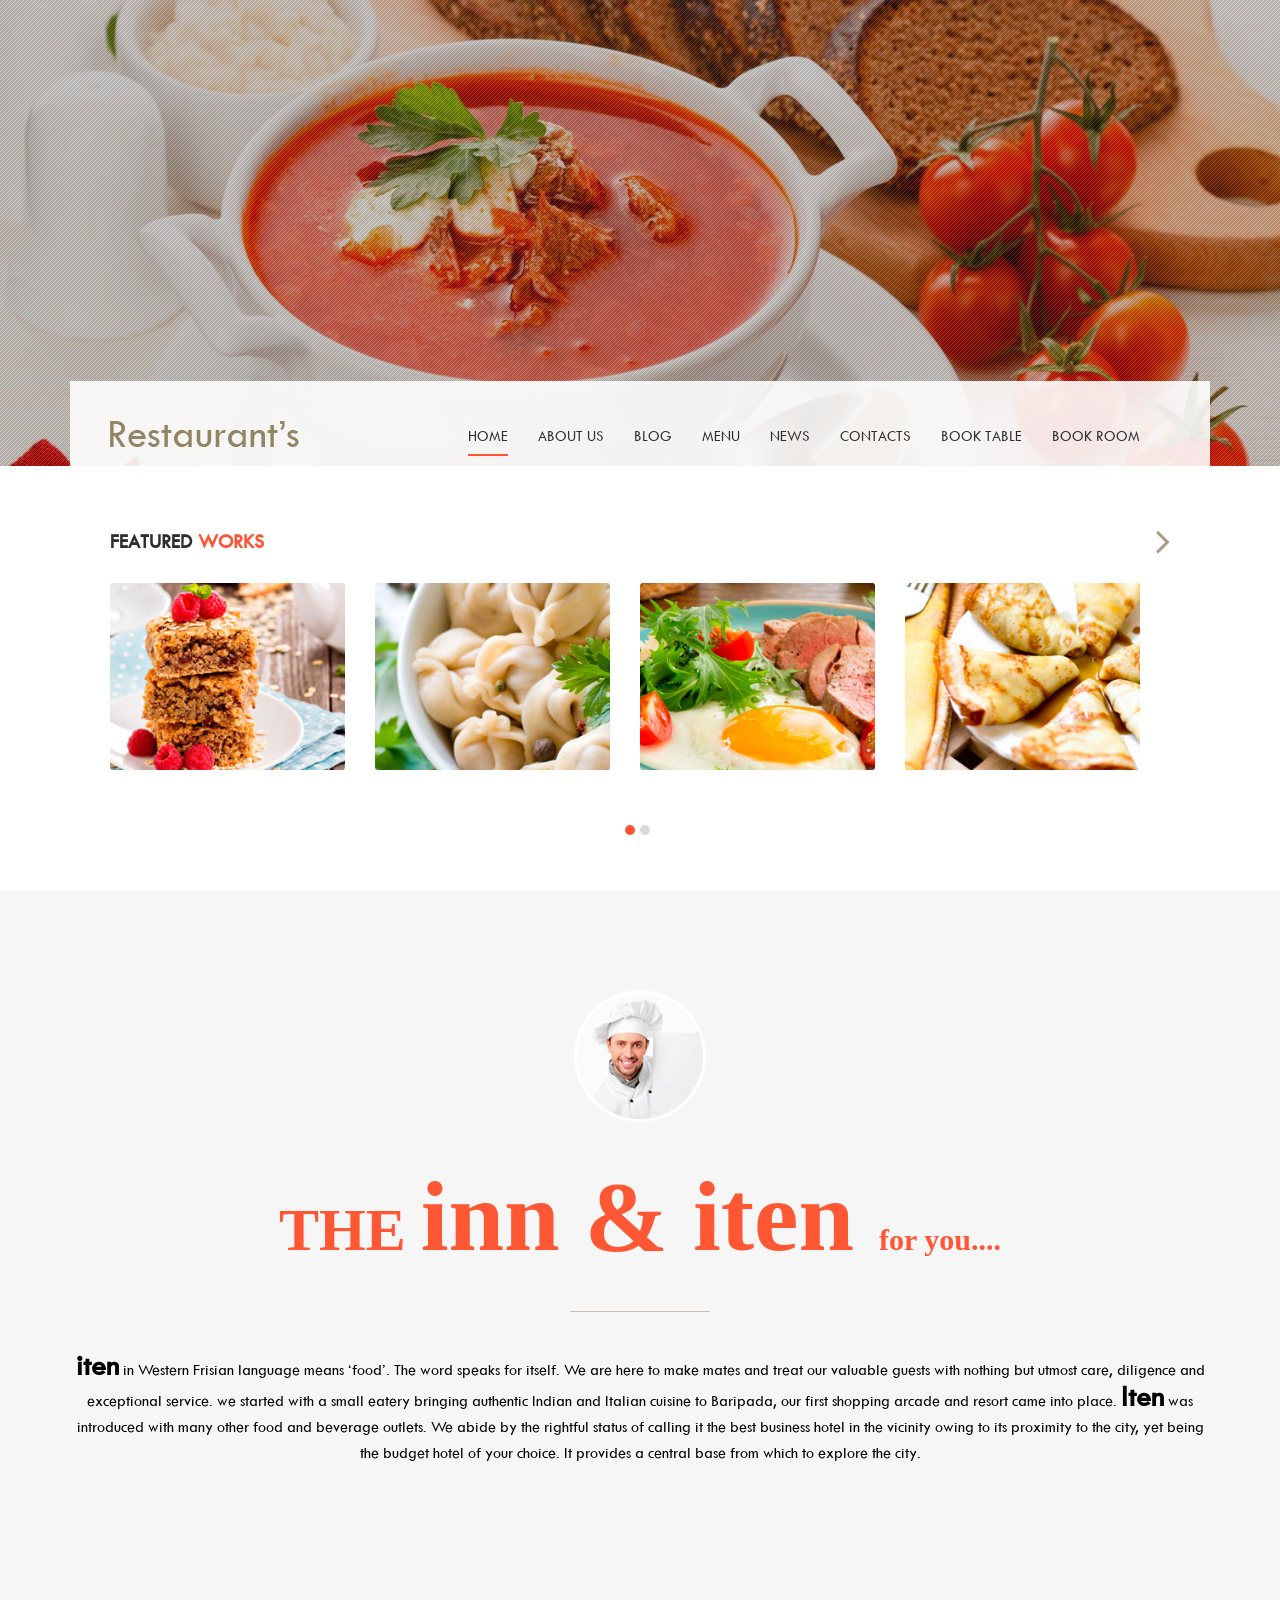
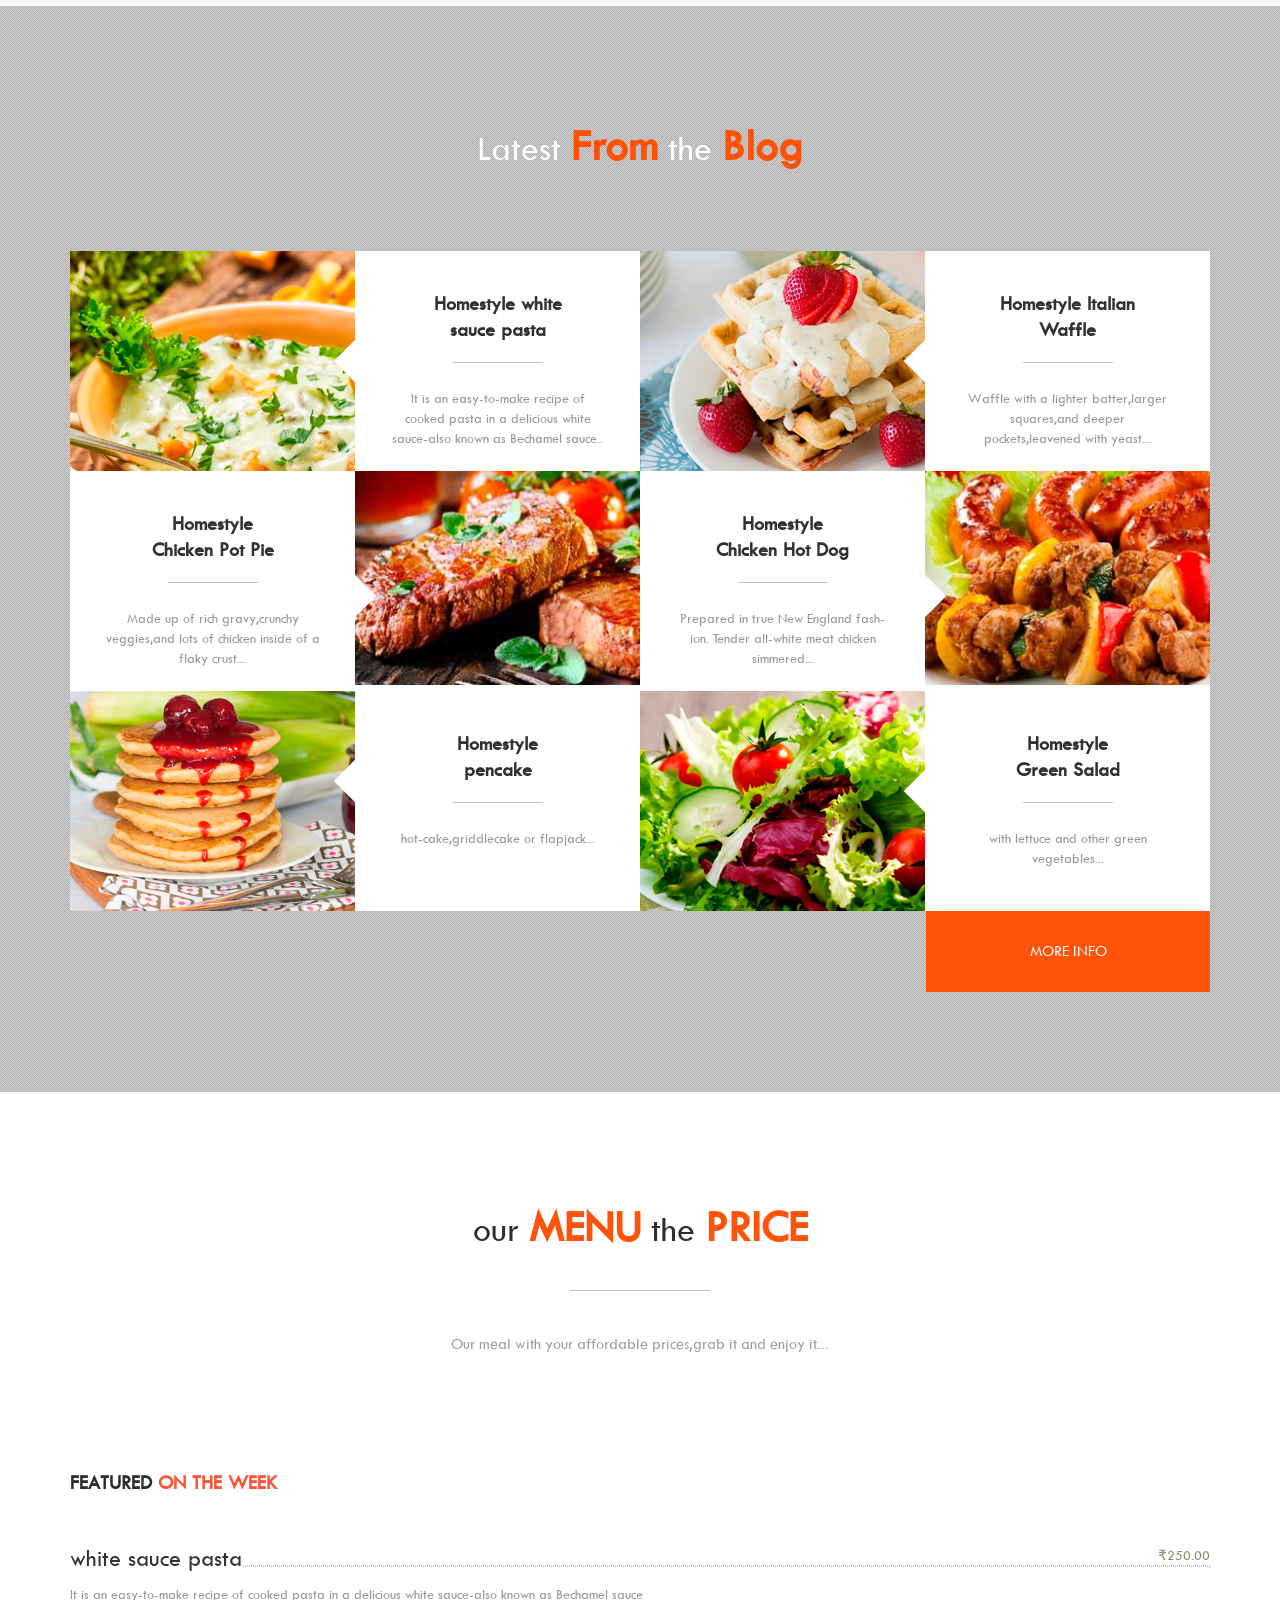
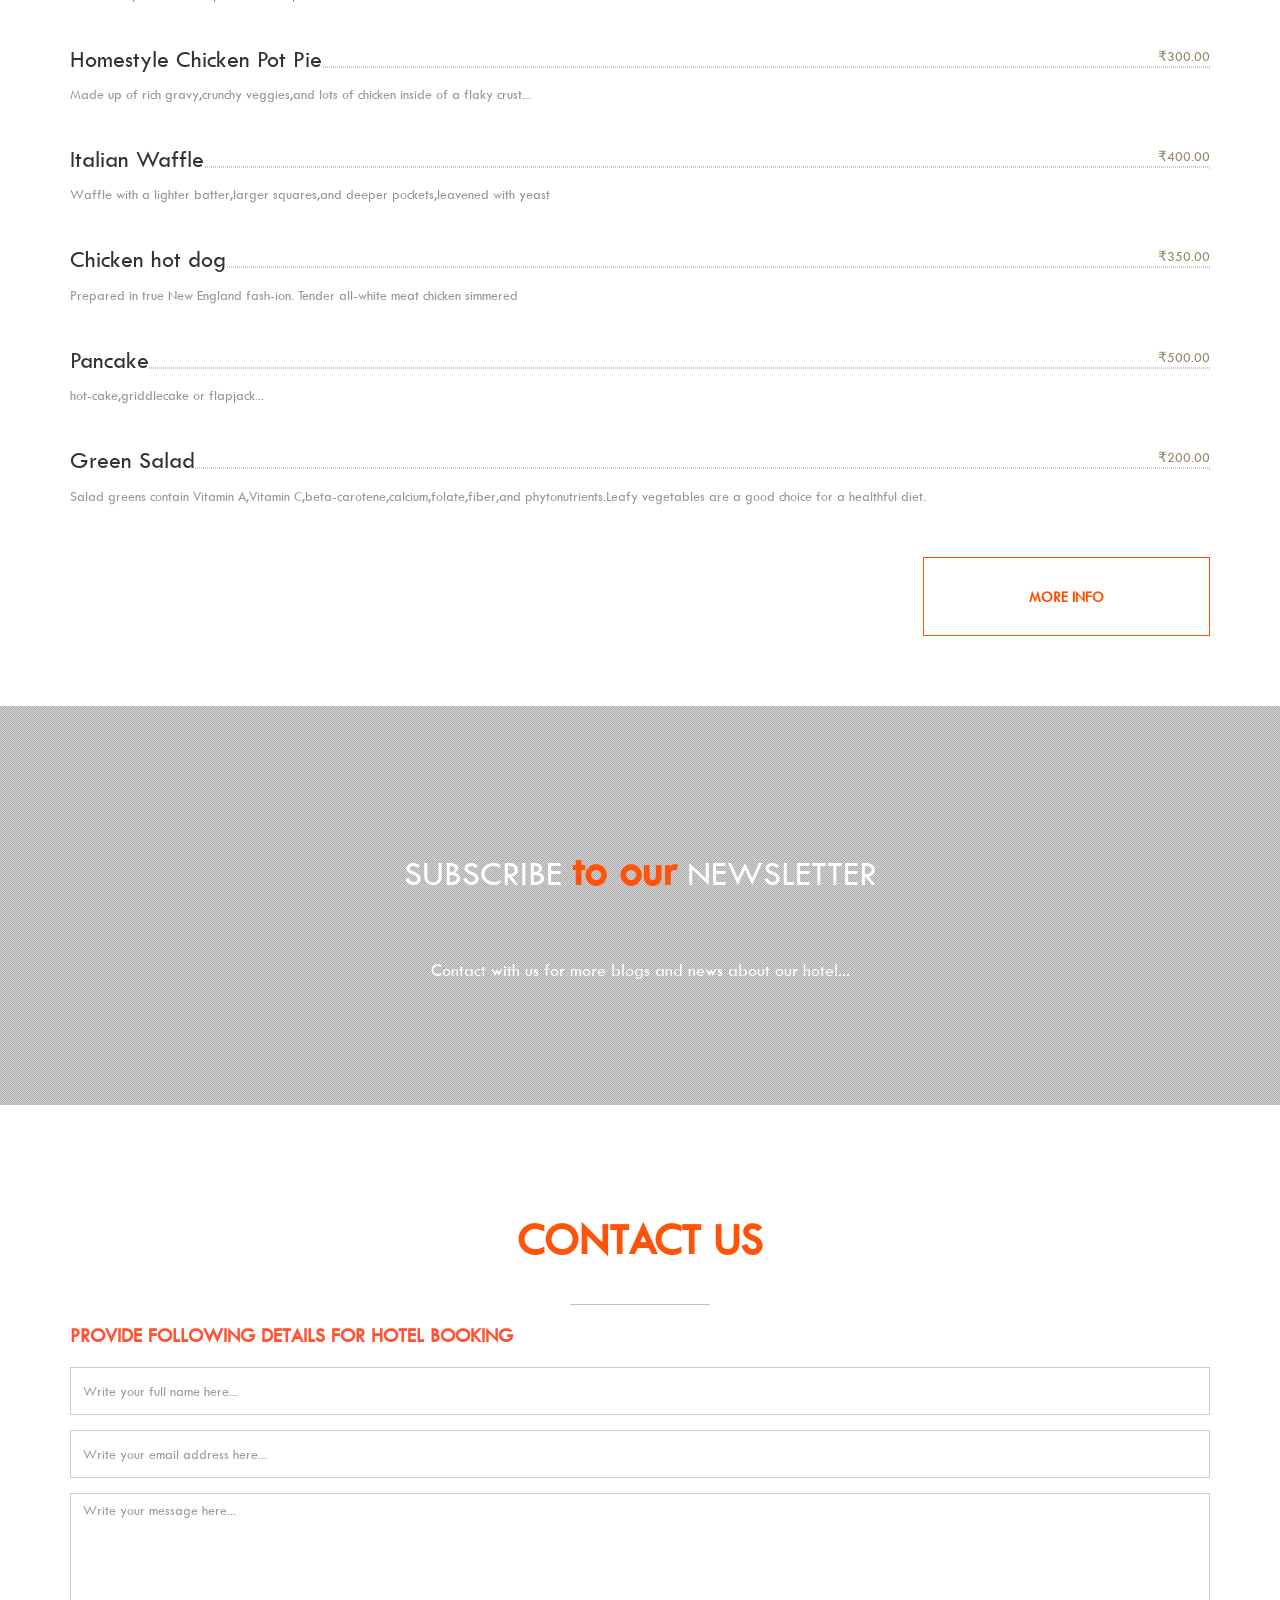
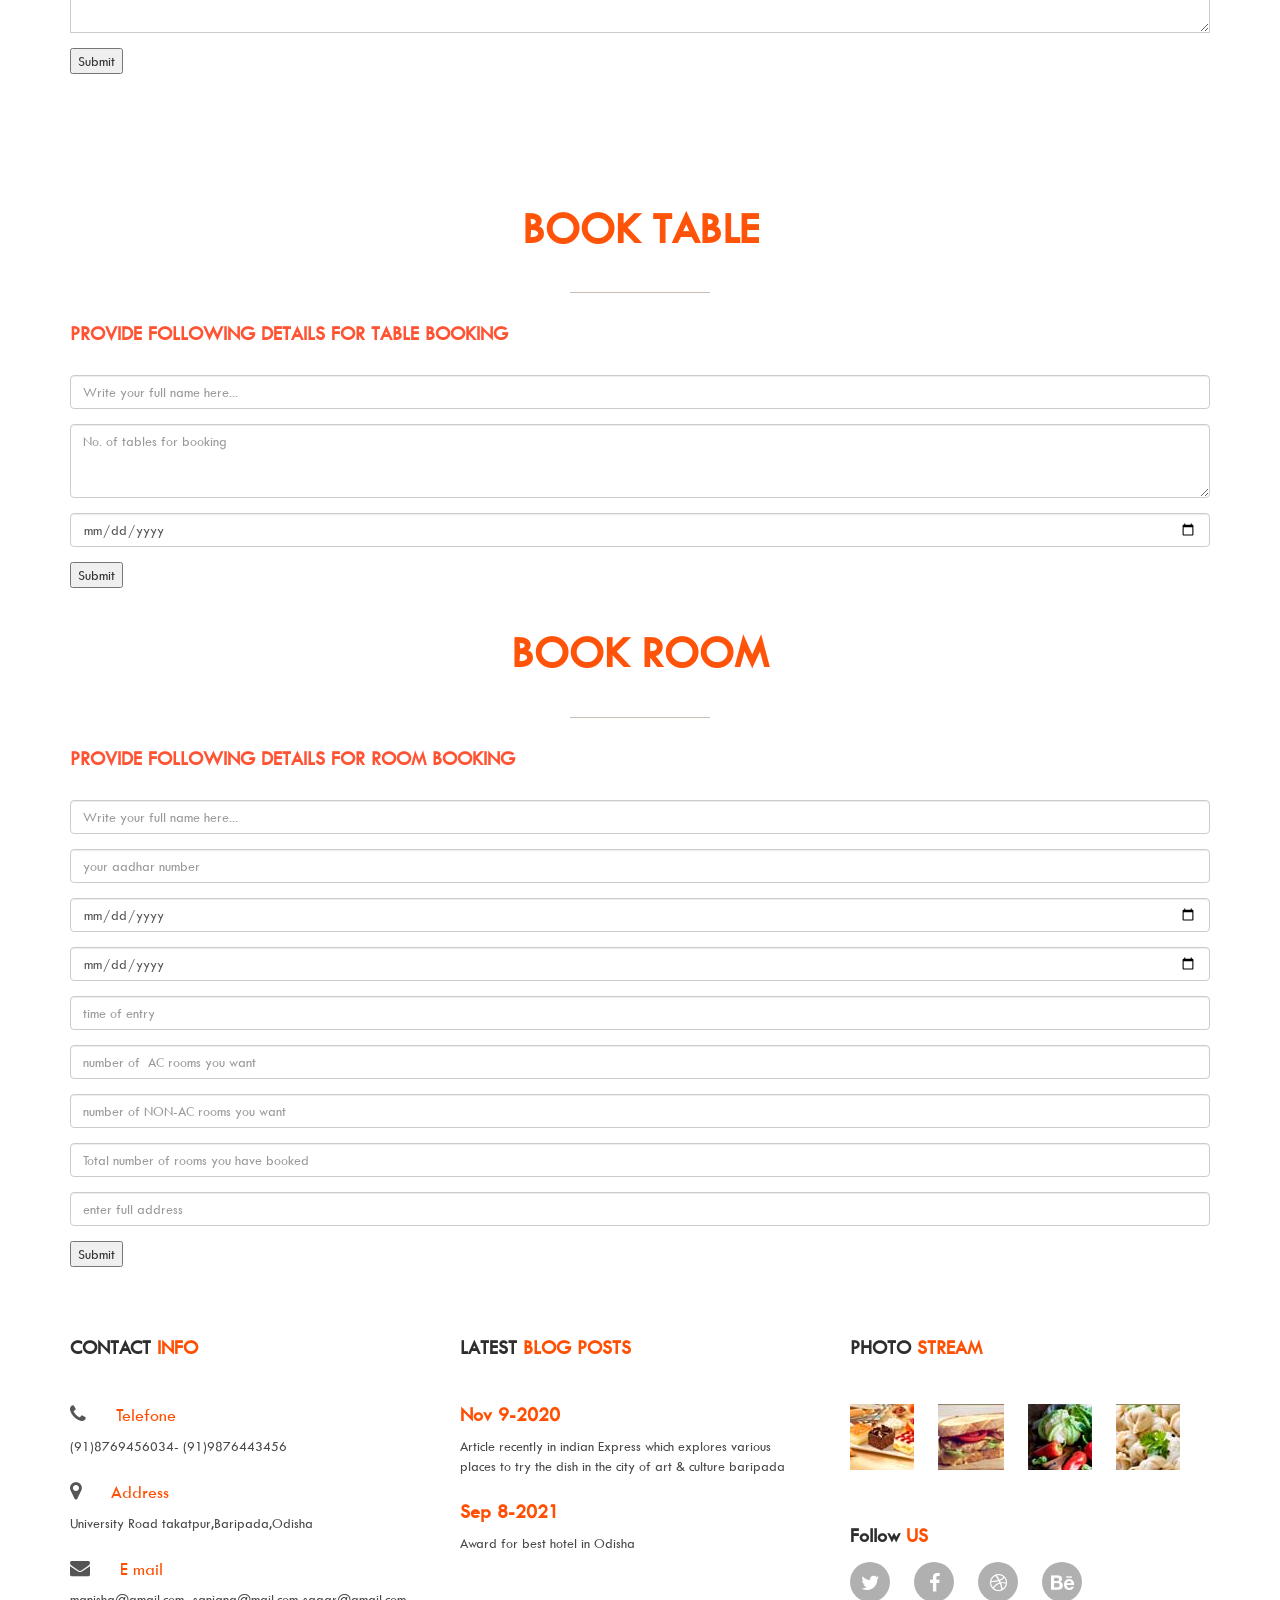
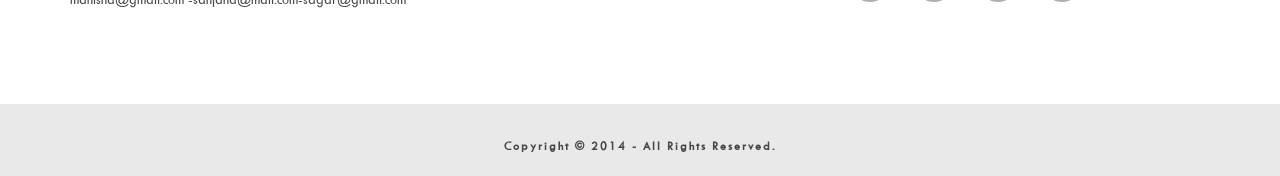
<file: index.html>
<!DOCTYPE html>
<html class="no-js">
	<head>
		<meta charset="utf-8">
		<meta http-equiv="X-UA-Compatible" content="IE=edge">
		<title>Hotelrestaurant Project</title>
		<meta name="description" content="">
		<meta name="viewport" content="width=device-width, initial-scale=1">
		<!-- CSS
        ================================================ -->
        <!-- Owl Carousel -->
		<link rel="stylesheet" href="css/owl.carousel.css">
        <!-- bootstrap.min css -->
		<link rel="stylesheet" href="css/bootstrap.min.css">
        <!-- Font-awesome.min css -->
		<link rel="stylesheet" href="css/font-awesome.min.css">
        <!-- Main Stylesheet -->
        <link rel="stylesheet" href="css/animate.min.css">

		<link rel="stylesheet" href="css/main.css">
        <!-- Responsive Stylesheet -->
		<link rel="stylesheet" href="css/responsive.css">
		<!-- Js -->
    <script src="js/vendor/modernizr-2.6.2.min.js"></script>
    <!-- <script src="//ajax.googleapis.com/ajax/libs/jquery/1.10.2/jquery.min.js"></script> -->
    <script>window.jQuery || document.write('<script src="js/vendor/jquery-1.10.2.min.js"><\/script>')</script>
    <script src="js/jquery.nav.js"></script>
    <script src="js/jquery.sticky.js"></script>
    <script src="js/bootstrap.min.js"></script>
    <script src="js/plugins.js"></script>
    <script src="js/wow.min.js"></script>
    <script src="js/main.js"></script>
    <script>
    function add()
    {
    	var x=document.getElementById('box1').value;
    	var y=document.getElementById('box2').value;
    	var out=document.getElementById('out');
    	var myresult=parseInt(x)+parseInt(y);
    	out.value=myresult;
    }</script>
	</head>
	<body>
	<!--
	header-img start 
	============================== -->
    <section id="hero-area">
      <img class="img-responsive" src="images/header.jpg" alt="">
    </section>
	<!--
    Header start 
	============================== -->
	<nav id="navigation">
        <div class="container">
            <div class="row">
                <div class="col-md-12">
                    <div class="block">
                        <nav class="navbar navbar-default">
                          <div class="container-fluid">
                            <!-- Brand and toggle get grouped for better mobile display -->
                            <div class="navbar-header">
                              <button type="button" class="navbar-toggle collapsed" data-toggle="collapse" data-target="#bs-example-navbar-collapse-1">
                                <span class="sr-only">Toggle navigation</span>
                                <span class="icon-bar"></span>
                                <span class="icon-bar"></span>
                                <span class="icon-bar"></span>
                              </button>
                                  <a class="navbar-brand" href="#">
                                    <img src="images/logo.png" alt="Logo">
                                  </a>

                            </div>

                            <!-- Collect the nav links, forms, and other content for toggling -->
                            <div class="collapse navbar-collapse" id="bs-example-navbar-collapse-1">
                              <ul class="nav navbar-nav navbar-right" id="top-nav">
                                <li><a href="#hero-area">Home</a></li>
                                <li><a href="#about-us">About us</a></li>
                                <li><a href="#blog">Blog</a></li>
                                <li><a href="#price">Menu</a></li>
                                <li><a href="#subscribe">News</a></li>
                                <li><a href="#contact-us">Contacts</a></li>
                                <li><a href="#table">Book Table</a></li>
                                <li><a href="#room">Book Room</a></li>
                              </ul>
                            </div><!-- /.navbar-collapse -->
                          </div><!-- /.container-fluid -->
                        </nav>
                    </div>
                </div><!-- .col-md-12 close -->
            </div><!-- .row close -->
        </div><!-- .container close -->
	</nav><!-- header close -->
    <!--
    Slider start
    ============================== -->
    <section id="slider">
        <div class="container">
            <div class="row">
                <div class="col-md-12">
                    <div class="block wow fadeInUp" data-wow-duration="500ms" data-wow-delay="300ms">
                        <div class="title">
                            <h3>Featured <span>Works</span></h3>
                        </div>
                        <div id="owl-example" class="owl-carousel">
                            <div>
                                <img class="img-responsive" src="images/slider/slider-img-1.jpg" alt="">
                            </div>
                            <div>
                                <img class="img-responsive" src="images/slider/slider-img-2.jpg" alt="">
                            </div>
                            <div>
                                <img class="img-responsive" src="images/slider/slider-img-3.jpg" alt="">
                            </div>
                            <div>
                                <img class="img-responsive" src="images/slider/slider-img-4.jpg" alt="">
                            </div>
                            <div>
                                <img class="img-responsive" src="images/slider/slider-img-1.jpg" alt="">
                            </div>
                            <div>
                                <img class="img-responsive" src="images/slider/slider-img-2.jpg" alt="">
                            </div>
                            <div>
                                <img class="img-responsive" src="images/slider/slider-img-3.jpg" alt="">
                            </div>
                            <div>
                                <img class="img-responsive" src="images/slider/slider-img-4.jpg" alt="">
                            </div>
                        
                        </div>
                    </div>
                </div><!-- .col-md-12 close -->
            </div><!-- .row close -->
        </div><!-- .container close -->
    </section><!-- slider close -->
    <!--
    about-us start
    ============================== -->
    <section id="about-us">
        <div class="container">
            <div class="row">
                <div class="col-md-12">
                    <div class="block">
                        <img class="wow fadeInUp" data-wow-duration="300ms" data-wow-delay="400ms" src="images/cooker-img.png" alt="cooker-img">
                        <h1 class="heading wow fadeInUp" data-wow-duration="400ms" data-wow-delay="500ms" ><span style="font-family:'Gabriola'; color:#FF5733;font-size:60px;"> THE&nbsp</span ><span style="font-family:'Gabriola'; color:#FF5733;font-size:100px;">inn & iten </span ><span style="font-family:'Gabriola'; color:#FF5733;font-size:30px;">for you....</span></br>
                        </h1>
                        <p class="wow fadeInUp" data-wow-duration="300ms" data-wow-delay="600ms"><span style="color:black;"><span style="font-weight:bold;font-size:30px;">iten</span> in Western Frisian language means ‘food’. The word speaks for itself. We are here to make mates and treat our valuable guests with nothing but utmost care, diligence and exceptional service.

 we started with a small eatery bringing authentic Indian and Italian cuisine to Baripada, our first shopping arcade and resort came into place. <span style="font-weight:bold;font-size:30px;">Iten</span> was introduced with many other food and beverage outlets.

We abide by the rightful status of calling it the best business hotel in the vicinity owing to its proximity to the city, yet being the budget hotel of your choice. It provides a central base from which to explore the city.</span> </br></p>
                    </div>
                </div><!-- .col-md-12 close -->
            </div><!-- .row close -->
        </div><!-- .containe close -->
    </section><!-- #call-to-action close -->
    <!--
    blog start
    ============================ -->
    <section id="blog">
        <div class="container">
            <div class="row">
                <div class="col-md-12">
                    <div class="block">
                        <h1 class="heading">Latest <span>From</span> the <span>Blog</span></h1>
                        <ul>
                            <li class="wow fadeInLeft" data-wow-duration="300ms" data-wow-delay="300ms">
                                <div class="blog-img">
                                    <img src="images/blog/blog-img-1.jpg" alt="blog-img">
                                </div>
                                <div class="content-right">
                                    <h3>Homestyle white sauce pasta</h3>
                                    <p>It is an easy-to-make recipe of cooked pasta in a delicious white sauce-also known as Bechamel sauce..</p>
                                </div>
                            </li>
                            <li class="wow fadeInLeft" data-wow-duration="300ms" data-wow-delay="400ms">
                                <div class="blog-img">
                                    <img src="images/blog/blog-img-2.jpg" alt="blog-img">
                                </div>
                                <div class="content-right">
                                    <h3>Homestyle Italian Waffle</h3>
                                    <p>Waffle with a lighter batter,larger squares,and deeper pockets,leavened with yeast...</p>
                                </div>
                            </li>
                            <li class="wow fadeInLeft" data-wow-duration="300ms" data-wow-delay="500ms">
                                <div class="content-left">
                                    <h3>Homestyle Chicken Pot Pie</h3>
                                    <p>Made up of rich gravy,crunchy veggies,and lots of chicken inside of a flaky crust...</p>
                                </div>
                                <div class="blog-img-2">
                                    <img src="images/blog/blog-img-3.jpg" alt="blog-img">
                                </div>
                            </li>
                            <li class="wow fadeInLeft" data-wow-duration="300ms" data-wow-delay="600ms">
                                <div class="content-left">
                                    <h3>Homestyle Chicken Hot Dog</h3>
                                    <p>Prepared in true New England fash-ion. Tender all-white meat chicken simmered...</p>
                                </div>
                                <div class="blog-img-2">
                                    <img src="images/blog/blog-img-4.jpg" alt="blog-img">
                                </div>
                            </li>
                            <li class="wow fadeInLeft" data-wow-duration="300ms" data-wow-delay="700ms">
                                <div class="blog-img">
                                    <img src="images/blog/blog-img-5.jpg" alt="blog-img">
                                </div>
                                <div class="content-right">
                                    <h3>Homestyle pencake</h3>
                                    <p>hot-cake,griddlecake or flapjack...</p>
                                </div>
                            </li>
                            <li class="wow fadeInUp" data-wow-duration="300ms" data-wow-delay="800ms">
                                <div class="blog-img">
                                    <img src="images/blog/blog-img-6.jpg" alt="blog-img">
                                </div>
                                <div class="content-right">
                                    <h3>Homestyle Green Salad</h3>
                                    <p>with lettuce and other green vegetables...</p>
                                </div>
                            </li>
                        </ul>
                        <a class="btn btn-default btn-more-info wow bounceIn" data-wow-duration="500ms" data-wow-delay="1200ms" href="#" role="button">More Info</a>
                    </div>
                </div><!-- .col-md-12 close -->
            </div><!-- .row close -->
        </div><!-- .containe close -->
    </section><!-- #blog close -->
    <!--
    price start
    ============================ -->
    <section id="price">
        <div class="container">
            <div class="row">
                <div class="col-md-12">
                    <div class="block">
                        <h1 class="heading wow fadeInUp" data-wow-duration="300ms" data-wow-delay="300ms">our <span>MENU</span> the <span>PRICE</span></h1>
                        <p class="wow fadeInUp" data-wow-duration="300ms" data-wow-delay="400ms">Our meal with your affordable prices,grab it and enjoy it... </p>
                        <div class="pricing-list">
                            <div class="title">
                                <h3>Featured <span>on the week</span></h3>
                            </div>
                            <ul>
                                <li class="wow fadeInUp" data-wow-duration="300ms" data-wow-delay="300ms">
                                    <div class="item">
                                        <div class="item-title">
                                            <h2>white sauce pasta</h2>
                                            <div class="border-bottom"></div>
                                            <span>&#8377;250.00</span>
                                        </div>
                                        <p>It is an easy-to-make recipe of cooked pasta in a delicious white sauce-also known as Bechamel sauce</p>
                                    </div>
                                </li>
                                <li class="wow fadeInUp" data-wow-duration="300ms" data-wow-delay="400ms">
                                    <div class="item">
                                        <div class="item-title">
                                            <h2>Homestyle Chicken Pot Pie</h2>
                                            <div class="border-bottom"></div>
                                            <span>&#8377;300.00</span>
                                        </div>
                                        <p>Made up of rich gravy,crunchy veggies,and lots of chicken inside of a flaky crust...</p>
                                    </div>
                                </li>
                                <li class="wow fadeInUp" data-wow-duration="300ms" data-wow-delay="500ms">
                                    <div class="item">
                                        <div class="item-title">
                                            <h2>Italian Waffle </h2>
                                            <div class="border-bottom"></div>
                                            <span>&#8377;400.00</span>
                                        </div>
                                        <p>Waffle with a lighter batter,larger squares,and deeper pockets,leavened with yeast</p>
                                    </div>
                                </li>
                                <li class="wow fadeInUp" data-wow-duration="300ms" data-wow-delay="600ms">
                                    <div class="item">
                                        <div class="item-title">
                                            <h2>Chicken hot dog</h2>
                                            <div class="border-bottom"></div>
                                            <span>&#8377;350.00</span>
                                        </div>
                                        <p>Prepared in true New England fash-ion. Tender all-white meat chicken simmered</p>
                                    </div>
                               </li>
                                <li class="wow fadeInUp" data-wow-duration="300ms" data-wow-delay="700ms">
                                    <div class="item">
                                        <div class="item-title">
                                            <h2>Pancake</h2>
                                            <div class="border-bottom"></div>
                                            <span>&#8377;500.00</span>
                                        </div>
                                        <p>hot-cake,griddlecake or flapjack...</p>
                                    </div>
                                </li>
                                <li class="wow fadeInUp" data-wow-duration="300ms" data-wow-delay="800ms">
                                    <div class="item">
                                        <div class="item-title">
                                            <h2>Green Salad</h2>
                                            <div class="border-bottom"></div>
                                            <span>&#8377;200.00</span>
                                        </div>
                                        <p>Salad greens contain Vitamin A,Vitamin C,beta-carotene,calcium,folate,fiber,and phytonutrients.Leafy vegetables are a good choice for a healthful diet.</p>
                                    </div>
                                </li>
                            </ul>
                            <a class="btn btn-default pull-right wow bounceIn" data-wow-duration="500ms" data-wow-delay="1200ms" href="#" role="button">More Info</a>
                        </div>
                    </div>
                </div><!-- .col-md-12 close -->
            </div><!-- .row close -->
        </div><!-- .containe close -->
    </section><!-- #price close -->
    <!--
    subscribe start
    ============================ -->
    <section id="subscribe">
        <div class="container">
            <div class="row">
                <div class="col-md-12">
                    <div class="block">
                        <h1 class=" heading wow fadeInUp" data-wow-duration="300ms" data-wow-delay="300ms"> SUBSCRIBE <span>to our</span> NEWSLETTER</h1>
                        <p class="wow fadeInUp" data-wow-duration="300ms" data-wow-delay="400ms">Contact with us for more blogs and news about our hotel... </p>
                      <!-- <form class="form-inline">
                            <div class="form-group">
                                <div class="input-group">
                                    <input type="text" class="form-control" id="exampleInputAmount" placeholder="Enter your email to subscribe...">
                                    <div class="input-group-addon">
                                        <button class="btn btn-default" type="submit">subscribe</button>
                                    </div>
                                </div>
                            </div>
                        </form>-->
                    </div>
                </div><!-- .col-md-12 close -->
            </div><!-- .row close -->
        </div><!-- .containe close -->
    </section><!-- #subscribe close -->
    <!--
    CONTACT US  start
    ============================= -->
    <section id="contact-us">
        <div class="container">
            <div class="row">
                <div class="col-md-12">
                    <div class="block">
                        <h1 class="heading wow fadeInUp" data-wow-duration="500ms" data-wow-delay="300ms"><span>CONTACT US</span></h1>
                        <h3 class="title wow fadeInLeft" data-wow-duration="500ms" data-wow-delay="300ms"><span>Provide Following Details For Hotel Booking</span> </h3>
                        <form action="book-hotel" method="post">
                            <div class="form-group wow fadeInDown" data-wow-duration="500ms" data-wow-delay="600ms">
                                <input type="text" name="name" class="form-control" id="exampleInputEmail1" placeholder="Write your full name here...">
                            </div>
                            <div class="form-group wow fadeInDown" data-wow-duration="500ms" data-wow-delay="800ms">
                                <input type="text" name="email" class="form-control" placeholder="Write your email address here...">
                            </div>
                            <div class="form-group wow fadeInDown" data-wow-duration="500ms" data-wow-delay="1000ms">
                                <textarea class="form-control" name="message" rows="3" placeholder="Write your message here..."></textarea>
                            </div>
							<button onclick="popup()">Submit</button>
						 </form>
                    </div>
                </div><!-- .col-md-12 close -->
            </div><!-- .row close -->
        </div><!-- .container close -->
    </section><!-- #contact-us close -->
    <!--
    table booking  start
    ============================= -->
    <section id="table">
        <div class="container">
            <div class="row">
                <div class="col-md-12">
                    <div class="block">
                        <h1 class="heading wow fadeInUp" data-wow-duration="500ms" data-wow-delay="300ms"><span>BOOK TABLE</span></h1>
                        <h3 class="title wow fadeInLeft" data-wow-duration="500ms" data-wow-delay="300ms"><span>Provide Following Details For Table Booking</span> </h3>
                        <form action="book-table" method="post">
                            <div class="form-group wow fadeInDown" data-wow-duration="500ms" data-wow-delay="600ms">
                                <input type="text" name="name" class="form-control" id="exampleInputEmail1" placeholder="Write your full name here...">
                            </div>
                           <div class="form-group wow fadeInDown" data-wow-duration="500ms" data-wow-delay="1000ms">
                                <textarea class="form-control" name="tablebook" rows="3" placeholder="No. of tables for booking"></textarea>
                            </div>
                            <div class="form-group wow fadeInDown" data-wow-duration="500ms" data-wow-delay="1000ms">
                                <input type="date" class="form-control" name="date" rows="3" placeholder="Date">
                            </div>
                            
							<button onclick="popup()">Submit</button>
						 </form>
                    </div>
                </div><!-- .col-md-12 close -->
            </div><!-- .row close -->
        </div><!-- .container close -->
    </section><!-- #table close -->
    <!--
     room booking  start
    ============================= -->
    <section id="room">
        <div class="container">
            <div class="row">
                <div class="col-md-12">
                    <div class="block">
                        <h1 class="heading wow fadeInUp" data-wow-duration="500ms" data-wow-delay="300ms"><span>BOOK ROOM</span></h1>
                        <h3 class="title wow fadeInLeft" data-wow-duration="500ms" data-wow-delay="300ms"><span>Provide Following Details For Room Booking</span> </h3>
                        <form action="book-room" method="post">
                            <div class="form-group wow fadeInDown" data-wow-duration="500ms" data-wow-delay="600ms">
                                <input type="text" name="name" class="form-control" id="exampleInputEmail1" placeholder="Write your full name here...">
                            </div>
                           <div class="form-group wow fadeInDown" data-wow-duration="500ms" data-wow-delay="1000ms">
                                <input type="text" class="form-control" name="aadharno" rows="3" placeholder="your aadhar number">
                            </div>
                            <div class="form-group wow fadeInDown" data-wow-duration="500ms" data-wow-delay="1000ms">
                                <input type="date" class="form-control" name="edate" rows="3" placeholder="Date">
                            </div>
                             <div class="form-group wow fadeInDown" data-wow-duration="500ms" data-wow-delay="1000ms">
                                <input type="date" class="form-control" name="odate" rows="3" placeholder="Date">
                            </div>
                              <div class="form-group wow fadeInDown" data-wow-duration="500ms" data-wow-delay="1000ms">
                                <input type="text" class="form-control" name="time" rows="3" placeholder="time of entry">
                            </div>
                            <div class="form-group wow fadeInDown" data-wow-duration="500ms" data-wow-delay="1000ms">
                                <input type="text" class="form-control" name="acroom" id="box1"rows="3" oninput="add()" placeholder="number of  AC rooms you want">
                            </div>
                            
                            <div class="form-group wow fadeInDown" data-wow-duration="500ms" data-wow-delay="1000ms">
                                <input type="text" class="form-control" name="nonacroom" id="box2" rows="3" oninput="add()" placeholder="number of NON-AC rooms you want">
                            </div>
                          
                             <div class="form-group wow fadeInDown" data-wow-duration="500ms" data-wow-delay="1000ms">
                                <input type="text" class="form-control" name="roomno" rows="3" id="out" placeholder="Total number of rooms you have booked">
                            </div>
                             <div class="form-group wow fadeInDown" data-wow-duration="500ms" data-wow-delay="1000ms">
                                <input type="text" class="form-control" name="address" rows="3" placeholder="enter full address">
                            </div>
							<button onclick="popup()">Submit</button>
						 </form>
                    </div>
                </div><!-- .col-md-12 close -->
            </div><!-- .row close -->
        </div><!-- .container close -->
    </section><!-- #table close -->
    <!--
    footer  start
    ============================= -->
    <section id="footer">
        <div class="container">
            <div class="row">
                <div class="col-md-4">
                    <div class="block wow fadeInLeft"  data-wow-delay="200ms">
                        <h3>CONTACT <span>INFO</span></h3>
                        <div class="info">
                            <ul>
                                <li>
                                  <h4><i class="fa fa-phone"></i>Telefone</h4>
                                  <p>(91)8769456034- (91)9876443456</p>
                                    
                                </li>
                                <li>
                                  <h4><i class="fa fa-map-marker"></i>Address</h4>
                                  <p>University Road takatpur,Baripada,Odisha</p>
                                </li>
                                <li>
                                  <h4><i class="fa fa-envelope"></i>E mail</h4>
                                  <p>manisha@gmail.com -sanjana@mail.com-sagar@gmail.com</p>
                                  
                                </li>
                            </ul>
                        </div>
                    </div>
                </div>
                <!-- .col-md-4 close -->
                <div class="col-md-4">
                    <div class="block wow fadeInLeft"  data-wow-delay="700ms">
                        <h3>LATEST <span>BLOG POSTS</span></h3>
                        <div class="blog">
                            <ul>
                                <li>
                                    <h4><a href="#">Nov 9-2020</a></h4>
                                    <p>Article recently in indian Express which explores various places to try the dish in the city of art & culture baripada</p>
                                </li>
                                <li>
                                    <h4><a href="#">Sep 8-2021</a></h4>
                                    <p>Award for best hotel in Odisha</p>
                                </li>
                            </ul>                
                        </div>
                    </div>
                </div>
                <!-- .col-md-4 close -->
                <div class="col-md-4">
                    <div class="block wow fadeInLeft"  data-wow-delay="1100ms">
                        <div class="gallary">
                            <h3>PHOTO <span>STREAM</span></h3>
                            <ul>
                                <li>
                                    <a href="#"><img src="images/photo/photo-1.jpg" alt=""></a>
                                </li>
                                <li>
                                    <a href="#"><img src="images/photo/photo-2.jpg" alt=""></a>
                                </li>
                                <li>
                                    <a href="#"><img src="images/photo/photo-3.jpg" alt=""></a>
                                </li>
                                <li>
                                    <a href="#"><img src="images/photo/photo-4.jpg" alt=""></a>
                                </li>
                            </ul>
                        </div>
                        <div class="social-media-link">
                            <h3>Follow <span>US</span></h3>
                            <ul>
                                <li>
                                    <a href="#">
                                        <i class="fa fa-twitter"></i>
                                    </a>
                                </li>
                                <li>
                                    <a href="#">
                                        <i class="fa fa-facebook"></i>
                                    </a>
                                </li>
                                <li>
                                    <a href="#">
                                        <i class="fa fa-dribbble"></i>
                                    </a>
                                </li>
                                <li>
                                    <a href="#">
                                        <i class="fa fa-behance"></i>
                                    </a>
                                </li>
                            </ul>
                        </div>
                    </div>
                </div>
                <!-- .col-md-4 close -->
            </div><!-- .row close -->
        </div><!-- .containe close -->
    </section><!-- #footer close -->
    <!--
    footer-bottom  start
    ============================= -->
    <footer id="footer-bottom">
        <div class="container">
            <div class="row">
                <div class="col-md-12 col-sm-12">
                    <div class="block">
                        <p>Copyright &copy; 2014 - All Rights Reserved.</p>
                    </div>
                </div>
            </div>
        </div>
    </footer>
	</body>
	<script type="text/javascript">
	function popup() {
		alert('Your requet is under process. We will contact you soon.');
	}
</script>
</html>
</file>
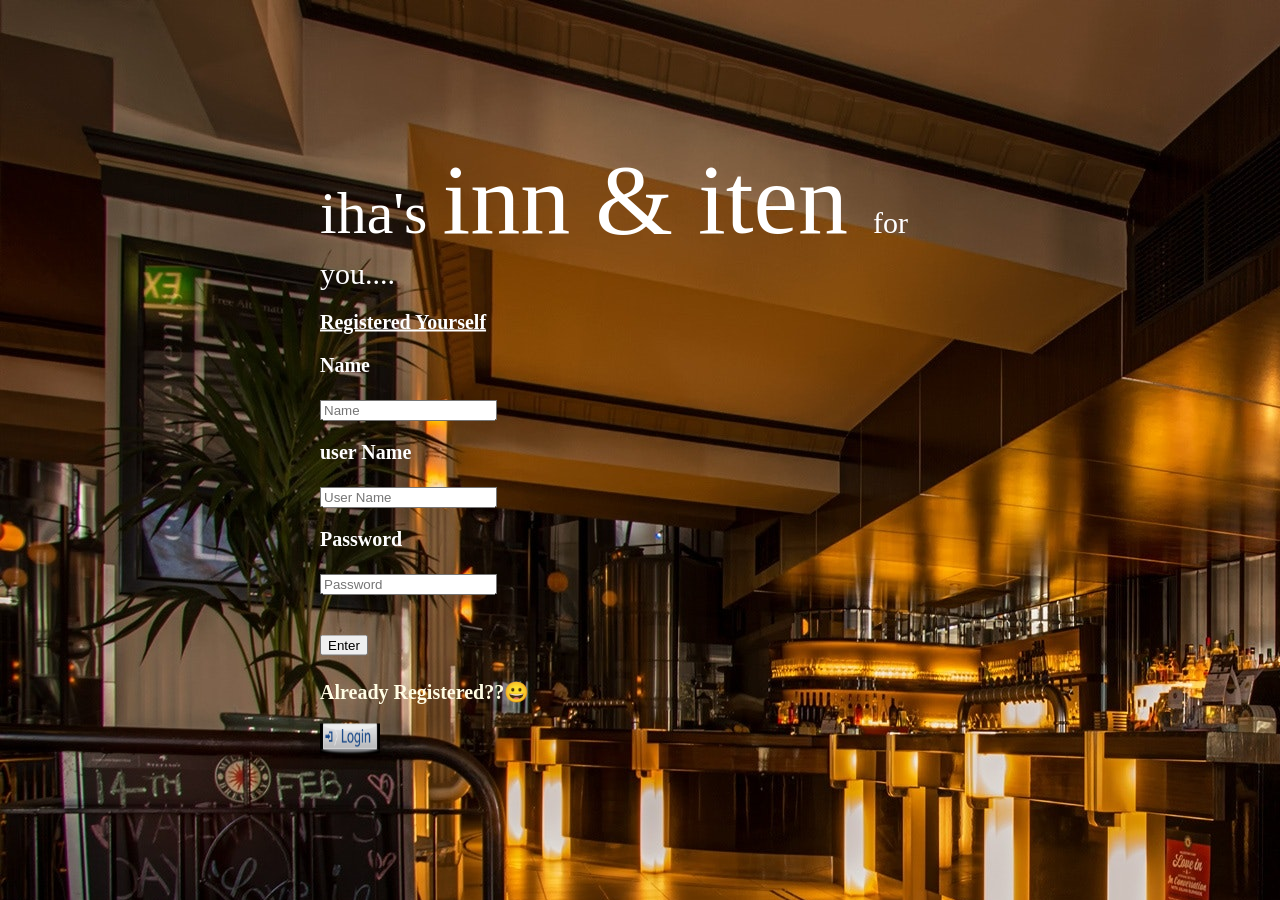
<file: signup.html>
<!DOCTYPE html>
<html>
<head>
<meta charset="ISO-8859-1">
<title>signup</title>
</head>
<body>

<style>
.back{
opacity:0.5;
}
.centered {
position:absolute;
top:50%;
left:50%;
transform:translate(-50%,-50%);
}
</style>
</head>
<div class="back">
<body background="iten-2.jpg">
</div>

<div class="centered">
<div class="login-form">

<span style="text-align:center;font-family:'Gabriola'; color:white;font-size:60px;"> iha's&nbsp</span ><span style="font-family:'Gabriola'; color:white;font-size:100px;">inn & iten </span ><span style="font-family:'Gabriola'; color:white;font-size:30px;">for you....</span></br>
<span style="font-weight:bold; font-size:20px;color:white;"><p><u>Registered Yourself</u></p></span>
                                                
<form action="signup" method="post">
<span style="font-weight:bold; font-size:20px;color:white;"><p>Name</p></span>
<input type="text" id="user" placeholder="Name" value="" name="name">
<span style="font-weight:bold; font-size:20px;color:white;"><p>user Name</p></span>
<input type="text" id="username" placeholder="User Name" value="" name="mob">
<span id="messages" style="color:green;"></span><br>
<span style="font-weight:bold; font-size:20px;color:white;"><p>Password</p></span>
<input type="password" id="password" placeholder="Password" value="" name="pass"></br>
<span id="messagess"></span><br>

<span style="font-size:40px;"><button type="submit">Enter</button></span><br>
 <span style="font-weight:bold; font-size:20px;color:#FFFDE4;"><p style="font-size:20px"> Already Registered??&#128512;</p></span>
<a href="login.jsp"><img src="login.jpeg" style="width:60px;height:30px;"></a>
</form></div>
</div>


</body>
</html>
</file>
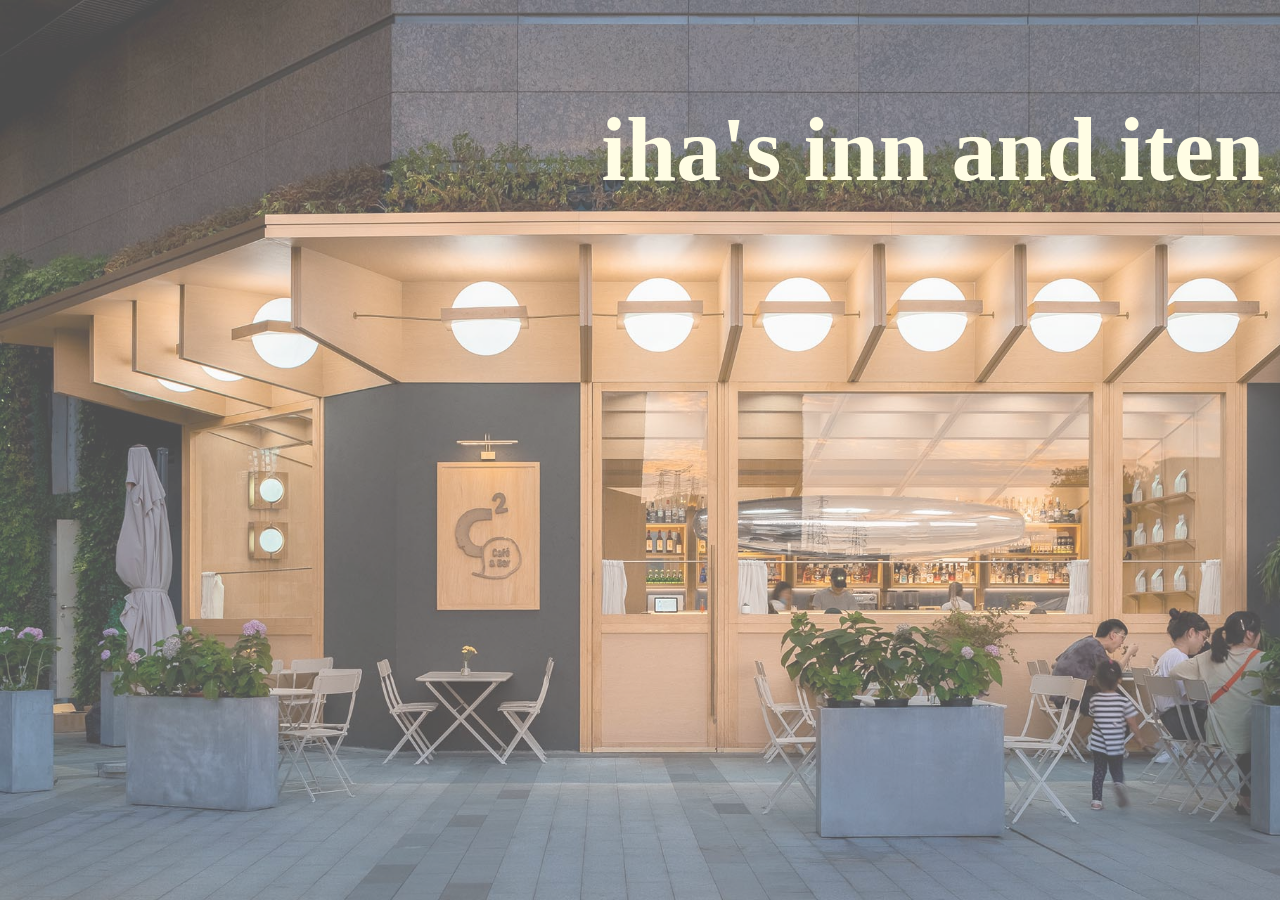
<file: welcome.html>
<!DOCTYPE html>
<html>
<head>
<meta name="viewport" content="width=device-width,initial-scale=1">

<style>

#back::before {
content:"";
position:absolute;
top:0px;
right:0px;
bottom:0px;
left:0px;
background-image:url('i-10.jpg');
background-size:cover;
opacity:0.7;
}
.centered {
position:absolute;
top:8px;
right:16px;
}
.top-right {
position:absolute;
top:8px;
right:700px;
width:50%;
}
</style>
</head>

<body>
<div id="back">

</div>
<div class="centered">

<p style="font-weight:bold;font-size:90px;color:#FFFDE4; font-family:Bauhaus 93">iha's inn and iten</p>
</div>
<div class="top-right">
<a href="login.jsp"><img src="go.jpg" alt="paris" style="width:7%;"></a>
</div>
</body>
</html>
</file>
<file: css/main.css>
/* var text-decoration */
@font-face {
  font-family: myfont;
  src: url(../fonts/ufonts.com_tw-cen-mt.ttf);
}
/*--
    Common Css
--*/
body {
  font-family: myfont;
  font-size: 14px;
  font-weight: 400;
}
h1,
h2,
h3,
h4,
h5,
h6 {
  margin: 0px;
  font-family: myfont;
}
h1 {
  font-size: 36px;
}
h2 {
  font-size: 24px;
  font-weight: 500;
}
h3 {
  font-size: 20px;
  font-weight: 600;
}
p {
  font-size: 14px;
  font-weight: 400;
  line-height: 20px;
  margin: 0px;
  font-family: myfont;
}
ul {
  padding: 0;
  margin: 0;
  list-style: none;
}
a,
a:active,
a:focus,
a:active {
  text-decoration: none !important;
  font-size: 15px;
}
/*============== Mixins style start ================*/
.overlay-effect {
  content: "";
  position: absolute;
  left: 0;
  right: 0;
  bottom: 0;
  top: 0;
  width: 100%;
  height: 100%;
  background: url("../images/overlay-pattern.png") #000000;
  opacity: 0.3;
}
/*--
    custom heading Start
--*/
.heading {
  text-align: center;
  font-weight: 500;
  color: #2E2E2E;
  padding: 40px 0px;
  position: relative;
}
.heading span {
  font-size: 45px;
  color: #ff530a;
  font-weight: 600;
}
.heading:before {
  content: "";
  position: absolute;
  left: 50%;
  bottom: 0;
  width: 140px;
  height: 1px;
  background: #C8C1B3;
  margin-left: -70px;
}
/*--
    custom heading Start
--*/
.title {
  color: #2E2E2E;
  text-transform: uppercase;
  padding: 30px 0px;
}
.title span {
  color: #FF5333;
}
.before-border {
  content: "";
  position: absolute;
  left: 50%;
  bottom: 0;
  width: 140px;
  height: 1px;
  background: #C8C1B3;
  margin-left: -70px;
}
/*--
    transition custom style
--*/
.transition {
  -webkit-transition: .3s all;
  -o-transition: .3s all;
  transition: .3s all;
}
/*============== Mixins style close ================*/
/*--
    header-img start Start
--*/
#hero-area {
  position: relative;
}
#hero-area:before {
  content: "";
  position: absolute;
  left: 0;
  right: 0;
  bottom: 0;
  top: 0;
  width: 100%;
  height: 100%;
  background: url("../images/overlay-pattern.png") #000000;
  opacity: 0.3;
}
/*--
    nav Start
--*/
nav {
  z-index: 99999;
  width: 100%;
}
nav .block {
  margin-top: -85px;
  background: #fff;
  padding: 25px 40px;
  background: rgba(255, 255, 255, 0.89);
}
nav .block .navbar-default {
  border: none;
  border-radius: 0px;
  margin-bottom: 0;
  background: none;
}
nav .block .navbar-default .navbar-brand {
  padding-left: 0px;
}
nav .block .navbar-default .navbar-nav {
  padding-top: 10px;
}
nav .block .navbar-default .navbar-nav > li > a {
  color: #2E2E2E;
  padding: 10px 0px;
  margin: 0px 15px;
  font-size: 15px;
  text-transform: uppercase;
}
nav .block .navbar-default .navbar-nav > li > a:before {
  background-color: transparent;
  content: "";
  position: absolute;
  left: 0;
  bottom: 0;
  display: block;
  height: 2px;
  -webkit-transition: .3s all;
  -o-transition: .3s all;
  transition: .3s all;
  width: 0;
}
nav .block .navbar-default .navbar-nav > li > a:hover:before {
  background-color: #e94c3d;
  content: "";
  width: 100%;
}
nav .block .navbar-default .navbar-nav > li.current > a {
  color: #2E2E2E;
  padding: 10px 0px;
  margin: 0px 15px;
}
nav .block .navbar-default .navbar-nav > li.current > a:before {
  background-color: transparent;
  content: "";
  position: absolute;
  left: 0;
  bottom: 0;
  display: block;
  height: 2px;
  -webkit-transition: .3s all;
  -o-transition: .3s all;
  transition: .3s all;
  width: 100%;
  background-color: #e94c3d;
}
nav .block .navbar-default .navbar-nav > .active > a,
nav .block .navbar-default .navbar-nav > .active > a:focus,
nav .block .navbar-default .navbar-nav > .active > a:hover {
  background: none;
}
nav .block .navbar-default .navbar-nav > .active > a:before,
nav .block .navbar-default .navbar-nav > .active > a:focus:before,
nav .block .navbar-default .navbar-nav > .active > a:hover:before {
  content: "";
  position: absolute;
  bottom: 0px;
  width: 100%;
  height: 2px;
  background: #FF5333;
}
/*--
    slider Start
--*/
#slider {
  padding: 50px 0px;
}
#slider .block {
  padding: 0px 40px;
}
#slider .block .title {
  padding: 0px ;
}
#slider .block .owl-carousel {
  padding-top: 30px;
  position: relative;
  text-align: center;
}
#slider .block .owl-carousel img {
  padding-right: 30px;
  border-radius: 2px;
  padding-bottom: 50px;
}
#slider .block .owl-carousel .owl-pagination .active {
  background: #FF5333;
}
#slider .block .owl-carousel .owl-pagination div {
  background: #DADADA;
  border-radius: 100%;
  display: inline-block;
  height: 10px;
  margin-right: 5px;
  width: 10px;
}
#slider .block .owl-carousel .owl-buttons {
  position: absolute;
  right: 0;
  top: -40px;
  font-size: 40px;
  color: #AA9D84;
}
/*--
    about-us Start
--*/
#about-us {
  padding: 100px 0px;
  background: #F6F6F6;
}
#about-us .block {
  text-align: center;
}
#about-us .block p {
  color: #959595;
  font-size: 16px;
  line-height: 26px;
  padding: 40px 0px;
}
/*--
    blog Start
--*/
#blog {
  padding-top: 75px;
  padding-bottom: 100px;
  background: url("../images/blog/blog-bg.jpg");
  background-repeat: no-repeat;
  background-size: cover;
  background-attachment: fixed;
  position: relative;
}
#blog:before {
  content: "";
  position: absolute;
  left: 0;
  right: 0;
  bottom: 0;
  top: 0;
  width: 100%;
  height: 100%;
  background: url("../images/overlay-pattern.png") #000000;
  opacity: 0.3;
}
#blog .block .heading {
  color: #fff;
}
#blog .block ul {
  padding-top: 40px;
}
#blog .block ul li {
  overflow: hidden;
  width: 50%;
  float: left;
  background: #fff;
  text-align: center;
  color: #959595;
  transform: 1s;
}
#blog .block ul li:hover img {
  transform: scale(1.2) rotate(10deg);
}
#blog .block ul li h3 {
  color: #323232;
  padding: 0px 40px 20px;
  line-height: 26px;
  position: relative;
}
#blog .block ul li h3:before {
  content: "";
  position: absolute;
  left: 50%;
  bottom: 0;
  width: 90px;
  height: 1px;
  background: #CBC4B5;
  margin-left: -45px;
}
#blog .block ul li p {
  padding-top: 25px;
}
#blog .block ul li .blog-img {
  float: left;
  width: 50%;
  height: 100%;
  background: red;
  overflow: hidden;
}
#blog .block ul li .blog-img img {
  -webkit-transition: all 0.8s ease-out;
  -o-transition: all 0.8s ease-out;
  transition: all 0.8s ease-out;
}
#blog .block ul li .blog-img-2 {
  width: 50%;
  float: right;
  overflow: hidden;
}
#blog .block ul li .blog-img-2 img {
  -webkit-transition: all 0.8s ease-out;
  -o-transition: all 0.8s ease-out;
  transition: all 0.8s ease-out;
  width: 100%;
}
#blog .block ul li .content-right {
  padding: 40px 35px 23px;
  font-size: 16px;
  line-height: 26px;
  float: right;
  width: 50%;
  height: 100%;
  position: relative;
}
#blog .block ul li .content-right:after {
  content: "";
  position: absolute;
  left: 0;
  bottom: 0;
  right: 0;
  top: 50%;
  width: 30px;
  height: 30px;
  margin-top: -15px;
  background: #fff;
  transform: rotate(45deg);
  margin-left: -15px;
}
#blog .block ul li .content-left {
  padding: 40px 35px 23px;
  width: 50%;
  height: 100%;
  float: left;
  position: relative;
  z-index: 999;
}
#blog .block ul li .content-left:after {
  content: "";
  position: absolute;
  right: -15px;
  top: 50%;
  width: 30px;
  height: 30px;
  margin-top: 0px;
  background: #fff;
  transform: rotate(45deg);
}
#blog .block .btn-more-info {
  float: right;
  padding: 28px 102.5px;
  border-radius: 0px;
  background: #ff530a;
  color: #fff;
  border: 1px solid transparent ;
  text-transform: uppercase;
  font-weight: 500;
  font-size: 16px;
  -webkit-transition: .3s all;
  -o-transition: .3s all;
  transition: .3s all;
}
#blog .block .btn-more-info:hover {
  background: transparent;
  color: #ff530a;
  border: 1px solid #ff530a;
}
/*--
    price Start
--*/
#price {
  padding: 70px 0px;
}
#price .block > p {
  color: #9D9D9D;
  font-size: 16px;
  line-height: 26px;
  padding: 40px 133px 0;
  text-align: center;
}
#price .block .pricing-list {
  padding-top: 85px;
}
#price .block .pricing-list ul {
  padding: 0 0 30px;
  margin: 0;
}
#price .block .pricing-list ul li {
  padding: 21px 0px;
}
#price .block .pricing-list ul li .item .item-title {
  position: relative;
}
#price .block .pricing-list ul li .item .item-title h2 {
  display: inline-block;
  position: relative;
  z-index: 99;
  background: #fff;
}
#price .block .pricing-list ul li .item .item-title .border-bottom {
  position: absolute;
  top: 0;
  width: 100%;
  height: 1px;
  border: 1px dotted #C9C9C9;
  margin-top: 20px;
}
#price .block .pricing-list ul li .item .item-title span {
  float: right;
  color: #938463;
}
#price .block .pricing-list ul li .item p {
  padding: 12px 0 0px;
  color: #949494;
}
#price .block .pricing-list .btn {
  padding: 28px 105px;
  border-radius: 0px;
  background: none;
  color: #FF4F02;
  border: 1px solid #FF4F02;
  font-size: 15px;
  text-transform: uppercase;
  font-weight: 600;
  -webkit-transition: .3s all;
  -o-transition: .3s all;
  transition: .3s all;
}
#price .block .pricing-list .btn:hover {
  background: #ff530a;
  color: #fff;
}
/*--
    subscribe Start
--*/
#subscribe {
  padding: 100px 0px;
  text-align: center;
  background: url("../images/subscribe-bg.jpg");
  background-repeat: no-repeat;
  background-attachment: fixed;
  background-size: cover;
  position: relative;
}
#subscribe:before {
  content: "";
  position: absolute;
  left: 0;
  right: 0;
  bottom: 0;
  top: 0;
  width: 100%;
  height: 100%;
  background: url("../images/overlay-pattern.png") #000000;
  opacity: 0.3;
}
#subscribe .block h1.heading {
  color: #fff;
}
#subscribe .block p {
  padding: 25px 0px;
  color: #fff;
  font-size: 18px;
}
#subscribe .block form .form-control {
  width: 450px;
  background: #fff;
  opacity: 0.9;
  border: none;
  height: 65px;
  border-radius: 0px;
  font-size: 15px;
}
#subscribe .block form .input-group-addon {
  padding: 0px;
  border: none;
  background: none;
}
#subscribe .block form .input-group-addon button {
  width: 212px;
  height: 65px;
  border: none;
  border-radius: 0px;
  background: #7EC3BB;
  color: #fff;
  font-weight: 600;
  font-size: 16px;
  letter-spacing: 2px;
  text-transform: uppercase;
  -webkit-transition: .3s all;
  -o-transition: .3s all;
  transition: .3s all;
}
#subscribe .block form .input-group-addon button:hover {
  background: #69a8a1;
}
/*--
    contact-us Start
--*/
#contact-us {
  padding: 70px 0px;
}
#contact-us .block .title {
  padding: 20px 0;
}
#contact-us .block form {
  padding-bottom: 20px;
}
#contact-us .block form input {
  height: 48px;
  border-radius: 0px;
  box-shadow: none;
  -webkit-transition: .3s all;
  -o-transition: .3s all;
  transition: .3s all;
}
#contact-us .block form input:focus {
  border: 1px solid #7EC3BB;
}
#contact-us .block form textarea {
  height: 140px;
  border-radius: 0px;
  box-shadow: none;
  -webkit-transition: .3s all;
  -o-transition: .3s all;
  transition: .3s all;
}
#contact-us .block form textarea:focus {
  border: 1px solid #7EC3BB;
}
#contact-us .block a {
  background: #FF4F02;
  float: right;
  color: #fff;
  font-weight: 600;
  text-transform: uppercase;
  border-radius: 0px;
  border: 0px;
  width: 512px;
  height: 50px;
  padding-top: 15px;
  -webkit-transition: .3s all;
  -o-transition: .3s all;
  transition: .3s all;
}
/*--
    footer Start
--*/
#footer {
  padding: 70px 0px;
}
#footer .block h3 {
  color: #2E2E2E;
  padding-bottom: 25px;
}
#footer .block h3 span {
  color: #FF4F02;
}
#footer .block .blog ul,
#footer .block .info ul,
#footer .block .gallary ul {
  padding-top: 20px;
}
#footer .block .blog ul li,
#footer .block .info ul li,
#footer .block .gallary ul li {
  margin-bottom: 25px;
  display: inline-block;
  margin-right: 20px;
}
#footer .block .blog ul li h4,
#footer .block .info ul li h4,
#footer .block .gallary ul li h4 {
  padding-bottom: 10px;
  display: block;
  color: #FF4F02;
}
#footer .block .blog ul li h4 i,
#footer .block .info ul li h4 i,
#footer .block .gallary ul li h4 i {
  color: #555;
  margin-right: 30px;
  font-size: 20px;
}
#footer .block .blog ul li h4 a,
#footer .block .info ul li h4 a,
#footer .block .gallary ul li h4 a {
  color: #FF4F02;
  font-size: 20px;
  font-weight: 600;
}
#footer .block .blog ul li p,
#footer .block .info ul li p,
#footer .block .gallary ul li p {
  color: #474747;
  font-size: 14px;
}
#footer .block .social-media-link h3 {
  font-size: 20px;
  padding-bottom: 15px;
  padding-top: 30px;
}
#footer .block .social-media-link h3 span {
  color: #FF4F02;
}
#footer .block .social-media-link ul li {
  display: inline-block;
  margin-right: 20px;
}
#footer .block .social-media-link ul li a {
  display: block;
  width: 40px;
  height: 40px;
  text-align: center;
  font-size: 20px;
  padding-top: 8px;
  border-radius: 100%;
  background: #B0B0B0;
  color: #FFFFFF;
  -webkit-transition: .3s all;
  -o-transition: .3s all;
  transition: .3s all;
}
#footer .block .social-media-link ul li a:hover {
  background: #FF4F02;
  color: #fff;
}
/*--
    footer-bottom Start
--*/
#footer-bottom {
  background: #E9E9E9;
  padding: 20px 0px;
}
#footer-bottom p {
  text-align: center;
  padding-top: 12px;
  color: #454545;
  font-size: 12px;
  font-weight: 600;
  letter-spacing: 2px;
}
#footer-bottom p a {
  color: #FF4F02;
}
</file>
<file: css/responsive.css>
/*		Tablet Layout: 768px.
		Gutters: 24px.
		Outer margins: 28px.
		Inherits styles from: Default Layout.
-----------------------------------------------------------------
cols    1     2      3      4      5      6      7      8
px      68    160    252    344    436    528    620    712    */
@media only screen and (min-width: 768px) and (max-width: 991px) {
  /*--
    custom heading Start
--*/
  .title {
    text-align: left;
  }
  /*--
    nav Start
--*/
  nav .block {
    padding-left: 0px;
    padding-right: 0px;
    padding-top: 20px;
  }
  nav .block .navbar-brand img {
    padding-left: 25px;
  }
  /*--
    slider Start
--*/
  #slider .block h3 {
    text-align: left;
  }
  #slider .block .owl-carousel img {
    padding-right: 0px;
    width: 95%;
  }
  /*--
    blog Start
--*/
  #blog .block {
    text-align: center;
  }
  #blog .block ul {
    padding-bottom: 40px;
  }
  #blog .block ul li {
    width: 100%;
  }
  #blog .block ul li h3 {
    padding: 0px 0px 30px;
  }
  #blog .block ul li .blog-img {
    width: 50%;
  }
  #blog .block ul li .blog-img img {
    width: 100%;
  }
  #blog .block ul li .blog-img-2 {
    width: 50%;
  }
  #blog .block ul li .blog-img-2 img {
    width: 100%;
  }
  #blog .block ul li .content-left {
    padding: 40px 20px 0;
  }
  #blog .block ul li .content-right {
    padding: 40px 20px 0;
  }
  #blog .block .btn-more-info {
    float: none;
    margin-top: 30px;
  }
  #blog .block .btn-more-info:hover {
    border-radius: 10px;
  }
  /*--
    price Start
--*/
  #price .block p {
    padding: 30px 0 0;
  }
  #price .block .pricing-list {
    text-align: left;
  }
  /*--
    contact-us Start
--*/
  #contact-us {
    padding: 60px 0 0;
  }
  #contact-us .block {
    text-align: center;
  }
  #contact-us .block .title {
    text-align: left;
  }
  #contact-us .block a {
    padding: 15px 80px;
    float: inherit;
  }
  /*--
    footer Start
--*/
  #footer .block {
    padding-bottom: 20px;
  }
  #footer .block h3 {
    padding-bottom: 10px;
  }
  /*--
    footer-bottom Start
--*/
  #footer-bottom .block .navbar-nav {
    float: inherit;
    width: 70%;
    margin: 0 auto;
  }
  #footer-bottom .block p {
    text-align: center;
    padding-top: 0px;
  }
}
/*		Mobile Layout: 320px.
		Gutters: 24px.
		Outer margins: 34px.
		Inherits styles from: Default Layout.
---------------------------------------------
cols    1     2      3
px      68    160    252    */
@media only screen and (max-width: 767px) {
  /*--
    custom heading Start
--*/
  .heading {
    text-align: center;
    font-size: 22px;
  }
  .heading span {
    font-size: 28px;
  }
  /*--
    custom heading Start
--*/
  .title {
    text-align: left;
  }
  /*--
    nav Start
--*/
  nav {
    position: relative;
  }
  nav .block {
    padding: 0px;
    margin-bottom: 0px;
    background: -webkit-linear-gradient(right, rgba(255, 255, 255, 0.6), #ffffff);
    background: -o-linear-gradient(right, rgba(255, 255, 255, 0.6), #ffffff);
    background: -moz-linear-gradient(right, rgba(255, 255, 255, 0.6), #ffffff);
    background: linear-gradient(right, rgba(255, 255, 255, 0.6), #ffffff);
  }
  nav .block .navbar-brand img {
    padding-left: 10px;
  }
  nav .block .navbar-default {
    margin-top: 10px;
    padding: 3px 0;
  }
  nav .block .navbar-default .navbar-header {
    padding-bottom: 15px;
    margin-top: 0px;
  }
  nav .block .navbar-default .navbar-header .navbar-toggle {
    margin-top: 15px;
    border: none;
  }
  nav .block .navbar-default .navbar-header .navbar-toggle .icon-bar {
    background: #e94c3d;
  }
  nav .block .navbar-default .navbar-header .navbar-toggle:focus {
    background: none;
  }
  nav .block .navbar-default .navbar-header .navbar-toggle:active {
    background: none;
  }
  nav .block .navbar-default .navbar-header .navbar-toggle:hover {
    background: none;
  }
  /*--
    slider Start
--*/
  #slider .block {
    padding-left: 0px;
    padding-right: 0px;
  }
  #slider .block .owl-carousel {
    padding-top: 30px;
    position: relative;
  }
  #slider .block .owl-carousel div img {
    width: 100%;
    height: 220px;
    border-radius: 5px;
    padding-right: 0px;
  }
  /*--
    about-us Start
--*/
  #about-us {
    padding: 70px 0;
  }
  #about-us .block p {
    padding: 40px 0px 0px;
  }
  /*--
    custom title Start
--*/
  #title h2 {
    font-size: 20px;
  }
  #title h2 span {
    font-size: 25px;
  }
  /*--
    blog Start
--*/
  #blog .block ul {
    padding-bottom: 30px;
  }
  #blog .block ul li {
    float: none;
    width: 100%;
    height: 100%;
  }
  #blog .block ul li .blog-img {
    float: none;
    width: 100%;
  }
  #blog .block ul li .blog-img img {
    width: 100%;
  }
  #blog .block ul li .blog-img-2 {
    float: none;
    width: 100%;
  }
  #blog .block ul li .blog-img-2 img {
    width: 100%;
  }
  #blog .block ul li .content-right {
    float: none;
    width: 100%;
    padding: 20px 35px;
  }
  #blog .block ul li .content-right:after {
    display: none;
  }
  #blog .block ul li .content-left {
    float: none;
    width: 100%;
    padding: 20px 35px;
  }
  #blog .block ul li .content-left:after {
    display: none;
  }
  #blog .block .btn-more-info {
    float: none;
    margin-top: 30px;
    padding: 28px 85px;
  }
  #blog .block .btn-more-info:hover {
    border-radius: 10px;
  }
  /*--
    price Start
--*/
  #price .block p {
    padding: 40px 0px 0px;
  }
  #price .block .pricing-list {
    text-align: left;
  }
  #price .block .pricing-list ul li .item {
    float: none;
  }
  #price .block .pricing-list ul li .item .item-title .border-bottom {
    display: none;
  }
  #price .block .pricing-list ul li .item .item-title span {
    padding-top: 10px;
    display: block;
    float: none;
  }
  #price .block .pricing-list .btn {
    float: inherit;
    padding: 28px 100px;
  }
  /*--
    subscribe Start
--*/
  #subscribe .block h1 {
    font-size: 30px;
  }
  #subscribe .block h1 span {
    font-size: 25px;
  }
  #subscribe .block form .form-group .input-group {
    width: 100%;
  }
  #subscribe .block form .form-group .input-group .form-control {
    width: 100%;
    background: #fff;
    opacity: 0.9;
    border: none;
    height: 65px;
    border-radius: 0px;
    float: inherit;
  }
  #subscribe .block form .form-group .input-group .input-group-addon {
    padding: 0px;
    border: none;
    background: none;
    display: block;
    margin-top: 20px;
  }
  /*--
    contact-us Start
--*/
  #contact-us {
    padding: 60px 0 0;
  }
  #contact-us .block a {
    padding: 20px 80px;
    width: 100%;
    float: inherit;
  }
  /*--
    footer Start
--*/
  #footer .block {
    padding-bottom: 50px;
  }
  #footer .block .info ul li {
    width: 100%;
    margin-right: 0px;
  }
  #footer .block .portfolio img {
    margin-top: 20px;
  }
  #footer .block .portfolio ul li {
    margin-right: 0px;
    display: inline-block;
  }
  /*--
    footer-bottom Start
--*/
  #footer-bottom .block .navbar {
    display: none;
  }
  #footer-bottom .block p {
    text-align: center;
    padding-top: 0px;
  }
}
</file>
